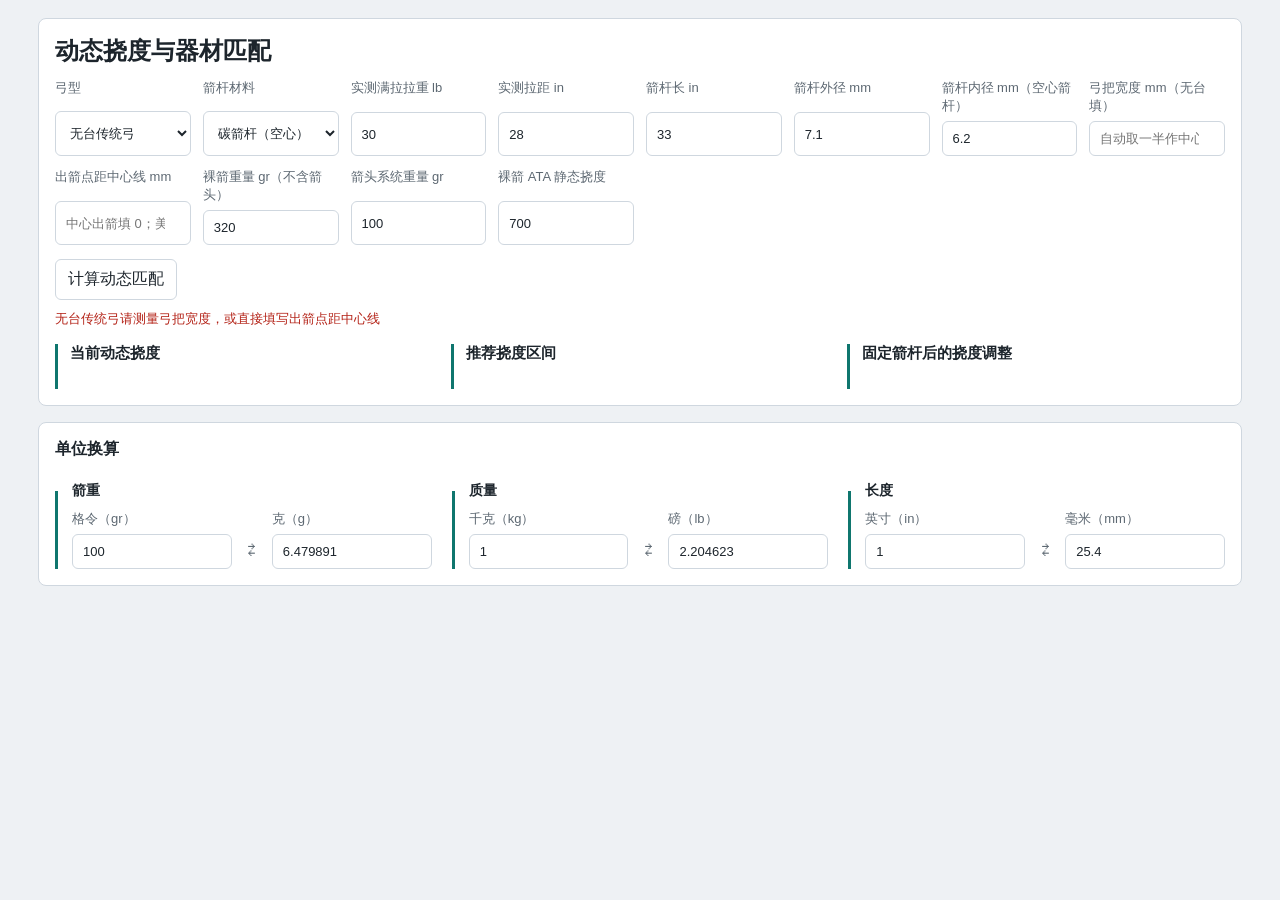
<file: index.html>
<!doctype html>
<html lang="zh-CN">
  <head>
    <meta charset="utf-8">
    <meta name="viewport" content="width=device-width, initial-scale=1">
    <title>Archer 动态挠度与器材匹配</title>
    <link rel="stylesheet" href="src/styles.css?v=dynamic-1">
  </head>
  <body>
    <main class="app-shell">
      <section class="panel setup-panel" hidden aria-hidden="true">
        <div class="panel-heading">
          <h1>实射落点记录</h1>
          <p>记录每支箭的落点、箭型和实验条件，为后续调弓分析提供数据。</p>
        </div>

        <form id="sessionForm" class="setup-grid">
          <label>
            弓型
            <select id="bowType">
              <option value="recurve">反曲</option>
              <option value="compound">复合</option>
              <option value="barebow">光弓</option>
              <option value="american_hunting">美猎</option>
              <option value="shelfless_traditional">无台传统弓</option>
            </select>
          </label>

          <label>
            距离
            <span class="inline-fields">
              <input id="distanceValue" type="number" min="1" step="1" value="18">
              <select id="distanceUnit">
                <option value="m">m</option>
                <option value="yd">yd</option>
              </select>
            </span>
          </label>

          <label>
            靶面直径 cm
            <input id="targetSizeCm" type="number" min="20" step="1" value="40">
          </label>

          <label>
            环数
            <input id="ringCount" type="number" min="5" max="12" step="1" value="10">
          </label>

          <label class="wide">
            本次目标
            <input id="goal" type="text" placeholder="例如：裸杆与羽箭中心偏差">
          </label>

          <label class="wide">
            器材状态
            <textarea id="setupNotes" rows="3" placeholder="磅数、箭长、箭重、按钮、弦距、nocking point 等"></textarea>
          </label>

          <label class="wide">
            环境备注
            <textarea id="conditionNotes" rows="2" placeholder="风、光线、温湿度、场地情况"></textarea>
          </label>
        </form>

        <div class="toolbar">
          <button id="newSessionButton" type="button">新建 session</button>
          <button id="saveButton" type="button">保存</button>
          <button id="undoButton" type="button">撤销上一箭</button>
          <button id="clearButton" type="button" class="danger">清空落点</button>
        </div>
      </section>

      <section class="workspace" hidden aria-hidden="true">
        <div class="panel target-panel">
          <div class="shot-controls">
            <label>
              箭型
              <select id="shotKind">
                <option value="fletched">羽箭</option>
                <option value="bareshaft">裸杆</option>
                <option value="test">测试箭</option>
              </select>
            </label>
            <label>
              单箭备注
              <input id="shotNote" type="text" placeholder="可选">
            </label>
          </div>

          <button id="target" class="target" type="button" aria-label="点击靶面记录落点">
            <span class="crosshair horizontal"></span>
            <span class="crosshair vertical"></span>
          </button>
        </div>

        <aside class="panel analysis-panel">
          <h2>统计</h2>
          <dl id="summary" class="summary"></dl>

          <div class="export-actions">
            <button id="jsonButton" type="button">导出 JSON</button>
            <button id="csvButton" type="button">导出 CSV</button>
          </div>

          <h2>落点列表</h2>
          <div class="table-wrap">
            <table>
              <thead>
                <tr>
                  <th>#</th>
                  <th>类型</th>
                  <th>环</th>
                  <th>X</th>
                  <th>Y</th>
                  <th>备注</th>
                </tr>
              </thead>
              <tbody id="shotTable"></tbody>
            </table>
          </div>
        </aside>
      </section>

      <section class="tool-grid">
        <section class="panel tool-panel two-stage-panel dynamic-spine-panel">
          <div class="panel-heading compact-heading">
            <h1>动态挠度与器材匹配</h1>
          </div>
          <form id="tuningForm" class="setup-grid tool-form">
            <label>弓型<select id="tuningBowType"><option value="olympic_recurve">竞技反曲</option><option value="barebow">光弓</option><option value="compound">复合弓</option><option value="american_hunting">美猎</option><option value="shelfless_traditional" selected>无台传统弓</option></select></label>
            <label>箭杆材料<select id="tuningArrowMaterial"><option value="carbon">碳箭杆（空心）</option><option value="bamboo">拼竹箭杆（空心）</option><option value="wood">木箭杆（实心）</option></select></label>
            <label>实测满拉拉重 lb<input id="tuningDrawWeight" type="number" min="5" step="0.5" value="30"></label>
            <label>实测拉距 in<input id="tuningDrawLength" type="number" min="10" step="0.25" value="28"></label>
            <label>箭杆长 in<input id="tuningShaftLength" type="number" min="10" step="0.25" value="33"></label>
            <label>箭杆外径 mm<input id="tuningShaftDiameter" type="number" min="1" step="0.1" value="7.1"></label>
            <label>箭杆内径 mm（空心箭杆）<input id="tuningShaftInnerDiameter" type="number" min="0.1" step="0.1" value="6.2"></label>
            <label>弓把宽度 mm（无台填）<input id="tuningGripWidth" type="number" min="0" step="1" placeholder="自动取一半作中心线偏差"></label>
            <label>出箭点距中心线 mm<input id="tuningArrowPassOffset" type="number" min="0" step="0.5" placeholder="中心出箭填 0；美猎和无台弓需实测"></label>
            <label>裸箭重量 gr（不含箭头）<input id="tuningBareArrowWeight" type="number" min="1" step="1" value="320"></label>
            <label>箭头系统重量 gr<input id="tuningPointWeight" type="number" min="0" step="1" value="100"></label>
            <label>裸箭 ATA 静态挠度<input id="tuningAtaSpine" type="number" min="100" max="2000" step="1" value="700"></label>
          </form>
          <div class="toolbar"><button id="tuningButton" type="button">计算动态匹配</button></div>
          <p id="tuningError" class="form-error" role="alert"></p>
          <div class="dynamic-results">
            <div>
              <h3>当前动态挠度</h3>
              <dl id="currentDynamicSummary" class="summary tool-summary"></dl>
            </div>
            <div>
              <h3>推荐挠度区间</h3>
              <dl id="recommendedSpineSummary" class="summary tool-summary"></dl>
            </div>
            <div>
              <h3>固定箭杆后的挠度调整</h3>
              <dl id="fixedShaftSummary" class="summary tool-summary"></dl>
            </div>
          </div>
        </section>

        <section class="panel tool-panel converter-panel">
          <div class="panel-heading compact-heading">
            <h2>单位换算</h2>
          </div>
          <div class="converter-grid">
            <fieldset class="converter-group">
              <legend>箭重</legend>
              <div class="converter-row">
                <label>格令（gr）<input id="grainsInput" type="number" step="any" value="100" inputmode="decimal"></label>
                <span class="converter-symbol" aria-hidden="true">⇄</span>
                <label>克（g）<input id="gramsInput" type="number" step="any" inputmode="decimal"></label>
              </div>
            </fieldset>
            <fieldset class="converter-group">
              <legend>质量</legend>
              <div class="converter-row">
                <label>千克（kg）<input id="kilogramsInput" type="number" step="any" value="1" inputmode="decimal"></label>
                <span class="converter-symbol" aria-hidden="true">⇄</span>
                <label>磅（lb）<input id="poundsInput" type="number" step="any" inputmode="decimal"></label>
              </div>
            </fieldset>
            <fieldset class="converter-group">
              <legend>长度</legend>
              <div class="converter-row">
                <label>英寸（in）<input id="inchesInput" type="number" step="any" value="1" inputmode="decimal"></label>
                <span class="converter-symbol" aria-hidden="true">⇄</span>
                <label>毫米（mm）<input id="millimetersInput" type="number" step="any" inputmode="decimal"></label>
              </div>
            </fieldset>
          </div>
        </section>
      </section>
    </main>

    <script src="src/model.dynamic.js?v=22"></script>
    <script src="src/storage.js"></script>
    <script src="src/app.dynamic.js?v=22"></script>
  </body>
</html>
</file>
<file: src/styles.css>
:root {
  color-scheme: light;
  --bg: #eef1f4;
  --surface: #ffffff;
  --text: #1d252c;
  --muted: #5d6872;
  --line: #cfd7df;
  --accent: #0f766e;
  --danger: #b42318;
  --gold: #f5c542;
  --red: #e5484d;
  --blue: #2878c7;
}

* {
  box-sizing: border-box;
}

[hidden] {
  display: none !important;
}

body {
  margin: 0;
  background: var(--bg);
  color: var(--text);
  font-family: Arial, "Microsoft YaHei", sans-serif;
}

button,
input,
select,
textarea {
  font: inherit;
}

button {
  border: 1px solid var(--line);
  border-radius: 6px;
  background: var(--surface);
  color: var(--text);
  cursor: pointer;
  padding: 9px 12px;
}

button:hover {
  border-color: var(--accent);
}

.danger {
  color: var(--danger);
}

.app-shell {
  display: grid;
  grid-template-columns: minmax(0, 1fr);
  gap: 16px;
  max-width: 1240px;
  margin: 0 auto;
  padding: 18px;
}

.panel {
  background: var(--surface);
  border: 1px solid var(--line);
  border-radius: 8px;
  padding: 16px;
  min-width: 0;
}

.app-shell > * {
  min-width: 0;
}

.panel-heading {
  display: flex;
  align-items: end;
  justify-content: space-between;
  gap: 24px;
  margin-bottom: 14px;
}

h1,
h2,
p {
  margin: 0;
}

h1 {
  font-size: 24px;
}

h2 {
  font-size: 16px;
  margin-bottom: 10px;
}

p {
  color: var(--muted);
}

.setup-grid {
  display: grid;
  grid-template-columns: repeat(4, minmax(0, 1fr));
  gap: 12px;
}

label {
  display: grid;
  gap: 6px;
  color: var(--muted);
  font-size: 13px;
}

input,
select,
textarea {
  width: 100%;
  border: 1px solid var(--line);
  border-radius: 6px;
  color: var(--text);
  background: #fff;
  padding: 9px 10px;
}

textarea {
  resize: vertical;
}

.wide {
  grid-column: span 2;
}

.inline-fields {
  display: grid;
  grid-template-columns: 1fr 72px;
  gap: 8px;
}

.toolbar,
.export-actions,
.shot-controls {
  display: flex;
  gap: 10px;
  flex-wrap: wrap;
}

.toolbar {
  margin-top: 14px;
}

.workspace {
  display: grid;
  grid-template-columns: minmax(360px, 1fr) 420px;
  gap: 16px;
  align-items: start;
  min-width: 0;
}

.tool-grid {
  display: grid;
  grid-template-columns: minmax(0, 1.35fr) minmax(320px, 0.65fr);
  gap: 16px;
  align-items: start;
  min-width: 0;
}

.compact-heading {
  align-items: center;
  margin-bottom: 12px;
}

.tool-panel {
  min-width: 0;
}

.tool-form {
  grid-template-columns: repeat(auto-fit, minmax(130px, 1fr));
}

.form-error {
  min-height: 20px;
  margin: 10px 0;
  color: var(--danger);
  font-size: 13px;
}

.form-hint {
  margin: 8px 0 12px;
  color: var(--muted);
  font-size: 13px;
  line-height: 1.5;
}

.tool-table {
  max-height: 360px;
}

.tool-table th,
.tool-table td {
  min-width: 88px;
  vertical-align: top;
}

.tool-table th:last-child,
.tool-table td:last-child {
  min-width: 260px;
}

.tool-summary {
  margin-top: 12px;
}

.two-stage-panel {
  grid-column: span 2;
}

.converter-panel {
  grid-column: span 2;
}

.converter-grid {
  display: grid;
  grid-template-columns: repeat(3, minmax(0, 1fr));
  gap: 20px;
}

.converter-group {
  min-width: 0;
  margin: 0;
  padding: 0 0 0 14px;
  border: 0;
  border-left: 3px solid var(--accent);
}

.converter-group legend {
  margin-bottom: 10px;
  padding: 0;
  font-size: 14px;
  font-weight: 700;
}

.converter-row {
  display: grid;
  grid-template-columns: minmax(0, 1fr) 24px minmax(0, 1fr);
  gap: 8px;
  align-items: end;
}

.converter-symbol {
  display: grid;
  place-items: center;
  height: 38px;
  color: var(--muted);
  font-size: 18px;
}

.two-stage-results {
  display: grid;
  grid-template-columns: repeat(2, minmax(0, 1fr));
  gap: 16px;
  margin-top: 14px;
}

.dynamic-results {
  display: grid;
  grid-template-columns: repeat(3, minmax(0, 1fr));
  gap: 18px;
  margin-top: 14px;
}

.dynamic-results > div {
  min-width: 0;
  border-left: 3px solid var(--accent);
  padding-left: 12px;
}

.dynamic-results h3 {
  margin: 0 0 10px;
  font-size: 15px;
}

.two-stage-results h3 {
  margin: 0 0 10px;
  font-size: 15px;
}

.material-results {
  display: grid;
  grid-template-columns: repeat(2, minmax(0, 1fr));
  gap: 12px;
}

.material-results > div {
  border-left: 3px solid var(--accent);
  padding-left: 12px;
}

.material-results h4 {
  margin: 0;
  font-size: 14px;
}

.target-panel {
  display: grid;
  gap: 14px;
}

.shot-controls {
  align-items: end;
}

.shot-controls label:first-child {
  width: 180px;
}

.shot-controls label:last-child {
  flex: 1;
  min-width: 220px;
}

.target {
  position: relative;
  width: min(74vh, 100%);
  aspect-ratio: 1;
  place-self: center;
  border: 2px solid #1d252c;
  border-radius: 50%;
  overflow: hidden;
  background:
    radial-gradient(circle, var(--gold) 0 10%, #f0ad22 10% 20%, var(--red) 20% 30%, #bd2b32 30% 40%, var(--blue) 40% 50%, #155b98 50% 60%, #101820 60% 70%, #2e3740 70% 80%, #f9fafb 80% 90%, #d8dde3 90% 100%);
  padding: 0;
}

.crosshair {
  position: absolute;
  display: block;
  background: rgba(255, 255, 255, 0.72);
  pointer-events: none;
}

.crosshair.horizontal {
  left: 0;
  top: 50%;
  width: 100%;
  height: 1px;
}

.crosshair.vertical {
  left: 50%;
  top: 0;
  width: 1px;
  height: 100%;
}

.shot-dot {
  position: absolute;
  display: grid;
  place-items: center;
  width: 24px;
  height: 24px;
  border: 2px solid #fff;
  border-radius: 50%;
  color: #fff;
  font-size: 12px;
  font-weight: 700;
  transform: translate(-50%, -50%);
  pointer-events: none;
  box-shadow: 0 2px 8px rgba(0, 0, 0, 0.3);
}

.shot-dot.fletched {
  background: var(--accent);
}

.shot-dot.bareshaft {
  background: #7c3aed;
}

.shot-dot.test {
  background: #ea580c;
}

.summary {
  display: grid;
  grid-template-columns: 110px 1fr;
  gap: 8px 12px;
  margin: 0 0 16px;
}

.summary dt {
  color: var(--muted);
}

.summary dd {
  margin: 0;
}

.table-wrap {
  max-height: 390px;
  overflow: auto;
  border: 1px solid var(--line);
  border-radius: 6px;
}

table {
  width: 100%;
  border-collapse: collapse;
  font-size: 13px;
}

th,
td {
  border-bottom: 1px solid var(--line);
  padding: 8px;
  text-align: left;
}

th {
  position: sticky;
  top: 0;
  background: #f7f9fb;
}

@media (max-width: 920px) {
  .panel-heading,
  .workspace,
  .tool-grid,
  .two-stage-results,
  .material-results,
  .dynamic-results,
  .converter-grid {
    display: grid;
    grid-template-columns: 1fr;
  }

  .setup-grid {
    grid-template-columns: 1fr 1fr;
  }

  .tool-form {
    grid-template-columns: 1fr 1fr;
  }

  .wide {
    grid-column: span 2;
  }

  .target {
    width: min(100%, 620px);
  }

  .two-stage-panel {
    grid-column: span 1;
  }

  .converter-panel {
    grid-column: span 1;
  }
}

@media (max-width: 620px) {
  .app-shell {
    padding: 10px;
  }

  .setup-grid {
    grid-template-columns: 1fr;
  }

  .tool-form {
    grid-template-columns: 1fr;
  }

  .wide {
    grid-column: span 1;
  }

  .summary {
    grid-template-columns: 92px 1fr;
  }
}
</file>
<file: experiments/complex-v23/styles.css>
:root {
  color-scheme: light;
  --bg: #eef1f4;
  --surface: #ffffff;
  --text: #1d252c;
  --muted: #5d6872;
  --line: #cfd7df;
  --accent: #0f766e;
  --danger: #b42318;
  --gold: #f5c542;
  --red: #e5484d;
  --blue: #2878c7;
}

* {
  box-sizing: border-box;
}

[hidden] {
  display: none !important;
}

body {
  margin: 0;
  background: var(--bg);
  color: var(--text);
  font-family: Arial, "Microsoft YaHei", sans-serif;
}

button,
input,
select,
textarea {
  font: inherit;
}

button {
  border: 1px solid var(--line);
  border-radius: 6px;
  background: var(--surface);
  color: var(--text);
  cursor: pointer;
  padding: 9px 12px;
}

button:hover {
  border-color: var(--accent);
}

.danger {
  color: var(--danger);
}

.app-shell {
  display: grid;
  grid-template-columns: minmax(0, 1fr);
  gap: 16px;
  max-width: 1240px;
  margin: 0 auto;
  padding: 18px;
}

.panel {
  background: var(--surface);
  border: 1px solid var(--line);
  border-radius: 8px;
  padding: 16px;
  min-width: 0;
}

.app-shell > * {
  min-width: 0;
}

.panel-heading {
  display: flex;
  align-items: end;
  justify-content: space-between;
  gap: 24px;
  margin-bottom: 14px;
}

h1,
h2,
p {
  margin: 0;
}

h1 {
  font-size: 24px;
}

h2 {
  font-size: 16px;
  margin-bottom: 10px;
}

p {
  color: var(--muted);
}

.setup-grid {
  display: grid;
  grid-template-columns: repeat(4, minmax(0, 1fr));
  gap: 12px;
}

label {
  display: grid;
  gap: 6px;
  color: var(--muted);
  font-size: 13px;
}

input,
select,
textarea {
  width: 100%;
  border: 1px solid var(--line);
  border-radius: 6px;
  color: var(--text);
  background: #fff;
  padding: 9px 10px;
}

textarea {
  resize: vertical;
}

.wide {
  grid-column: span 2;
}

.inline-fields {
  display: grid;
  grid-template-columns: 1fr 72px;
  gap: 8px;
}

.toolbar,
.export-actions,
.shot-controls {
  display: flex;
  gap: 10px;
  flex-wrap: wrap;
}

.toolbar {
  margin-top: 14px;
}

.workspace {
  display: grid;
  grid-template-columns: minmax(360px, 1fr) 420px;
  gap: 16px;
  align-items: start;
  min-width: 0;
}

.tool-grid {
  display: grid;
  grid-template-columns: minmax(0, 1.35fr) minmax(320px, 0.65fr);
  gap: 16px;
  align-items: start;
  min-width: 0;
}

.compact-heading {
  align-items: center;
  margin-bottom: 12px;
}

.tool-panel {
  min-width: 0;
}

.tool-form {
  grid-template-columns: repeat(auto-fit, minmax(130px, 1fr));
}

.form-error {
  min-height: 20px;
  margin: 10px 0;
  color: var(--danger);
  font-size: 13px;
}

.form-hint {
  margin: 8px 0 12px;
  color: var(--muted);
  font-size: 13px;
  line-height: 1.5;
}

.tool-table {
  max-height: 360px;
}

.tool-table th,
.tool-table td {
  min-width: 88px;
  vertical-align: top;
}

.tool-table th:last-child,
.tool-table td:last-child {
  min-width: 260px;
}

.tool-summary {
  margin-top: 12px;
}

.two-stage-panel {
  grid-column: span 2;
}

.converter-panel {
  grid-column: span 2;
}

.converter-grid {
  display: grid;
  grid-template-columns: repeat(3, minmax(0, 1fr));
  gap: 20px;
}

.converter-group {
  min-width: 0;
  margin: 0;
  padding: 0 0 0 14px;
  border: 0;
  border-left: 3px solid var(--accent);
}

.converter-group legend {
  margin-bottom: 10px;
  padding: 0;
  font-size: 14px;
  font-weight: 700;
}

.converter-row {
  display: grid;
  grid-template-columns: minmax(0, 1fr) 24px minmax(0, 1fr);
  gap: 8px;
  align-items: end;
}

.converter-symbol {
  display: grid;
  place-items: center;
  height: 38px;
  color: var(--muted);
  font-size: 18px;
}

.two-stage-results {
  display: grid;
  grid-template-columns: repeat(2, minmax(0, 1fr));
  gap: 16px;
  margin-top: 14px;
}

.dynamic-results {
  display: grid;
  grid-template-columns: repeat(3, minmax(0, 1fr));
  gap: 18px;
  margin-top: 14px;
}

.dynamic-results > div {
  min-width: 0;
  border-left: 3px solid var(--accent);
  padding-left: 12px;
}

.dynamic-results h3 {
  margin: 0 0 10px;
  font-size: 15px;
}

.two-stage-results h3 {
  margin: 0 0 10px;
  font-size: 15px;
}

.material-results {
  display: grid;
  grid-template-columns: repeat(2, minmax(0, 1fr));
  gap: 12px;
}

.material-results > div {
  border-left: 3px solid var(--accent);
  padding-left: 12px;
}

.material-results h4 {
  margin: 0;
  font-size: 14px;
}

.target-panel {
  display: grid;
  gap: 14px;
}

.shot-controls {
  align-items: end;
}

.shot-controls label:first-child {
  width: 180px;
}

.shot-controls label:last-child {
  flex: 1;
  min-width: 220px;
}

.target {
  position: relative;
  width: min(74vh, 100%);
  aspect-ratio: 1;
  place-self: center;
  border: 2px solid #1d252c;
  border-radius: 50%;
  overflow: hidden;
  background:
    radial-gradient(circle, var(--gold) 0 10%, #f0ad22 10% 20%, var(--red) 20% 30%, #bd2b32 30% 40%, var(--blue) 40% 50%, #155b98 50% 60%, #101820 60% 70%, #2e3740 70% 80%, #f9fafb 80% 90%, #d8dde3 90% 100%);
  padding: 0;
}

.crosshair {
  position: absolute;
  display: block;
  background: rgba(255, 255, 255, 0.72);
  pointer-events: none;
}

.crosshair.horizontal {
  left: 0;
  top: 50%;
  width: 100%;
  height: 1px;
}

.crosshair.vertical {
  left: 50%;
  top: 0;
  width: 1px;
  height: 100%;
}

.shot-dot {
  position: absolute;
  display: grid;
  place-items: center;
  width: 24px;
  height: 24px;
  border: 2px solid #fff;
  border-radius: 50%;
  color: #fff;
  font-size: 12px;
  font-weight: 700;
  transform: translate(-50%, -50%);
  pointer-events: none;
  box-shadow: 0 2px 8px rgba(0, 0, 0, 0.3);
}

.shot-dot.fletched {
  background: var(--accent);
}

.shot-dot.bareshaft {
  background: #7c3aed;
}

.shot-dot.test {
  background: #ea580c;
}

.summary {
  display: grid;
  grid-template-columns: 110px 1fr;
  gap: 8px 12px;
  margin: 0 0 16px;
}

.summary dt {
  color: var(--muted);
}

.summary dd {
  margin: 0;
}

.table-wrap {
  max-height: 390px;
  overflow: auto;
  border: 1px solid var(--line);
  border-radius: 6px;
}

table {
  width: 100%;
  border-collapse: collapse;
  font-size: 13px;
}

th,
td {
  border-bottom: 1px solid var(--line);
  padding: 8px;
  text-align: left;
}

th {
  position: sticky;
  top: 0;
  background: #f7f9fb;
}

@media (max-width: 920px) {
  .panel-heading,
  .workspace,
  .tool-grid,
  .two-stage-results,
  .material-results,
  .dynamic-results,
  .converter-grid {
    display: grid;
    grid-template-columns: 1fr;
  }

  .setup-grid {
    grid-template-columns: 1fr 1fr;
  }

  .tool-form {
    grid-template-columns: 1fr 1fr;
  }

  .wide {
    grid-column: span 2;
  }

  .target {
    width: min(100%, 620px);
  }

  .two-stage-panel {
    grid-column: span 1;
  }

  .converter-panel {
    grid-column: span 1;
  }
}

@media (max-width: 620px) {
  .app-shell {
    padding: 10px;
  }

  .setup-grid {
    grid-template-columns: 1fr;
  }

  .tool-form {
    grid-template-columns: 1fr;
  }

  .wide {
    grid-column: span 1;
  }

  .summary {
    grid-template-columns: 92px 1fr;
  }
}
</file>
